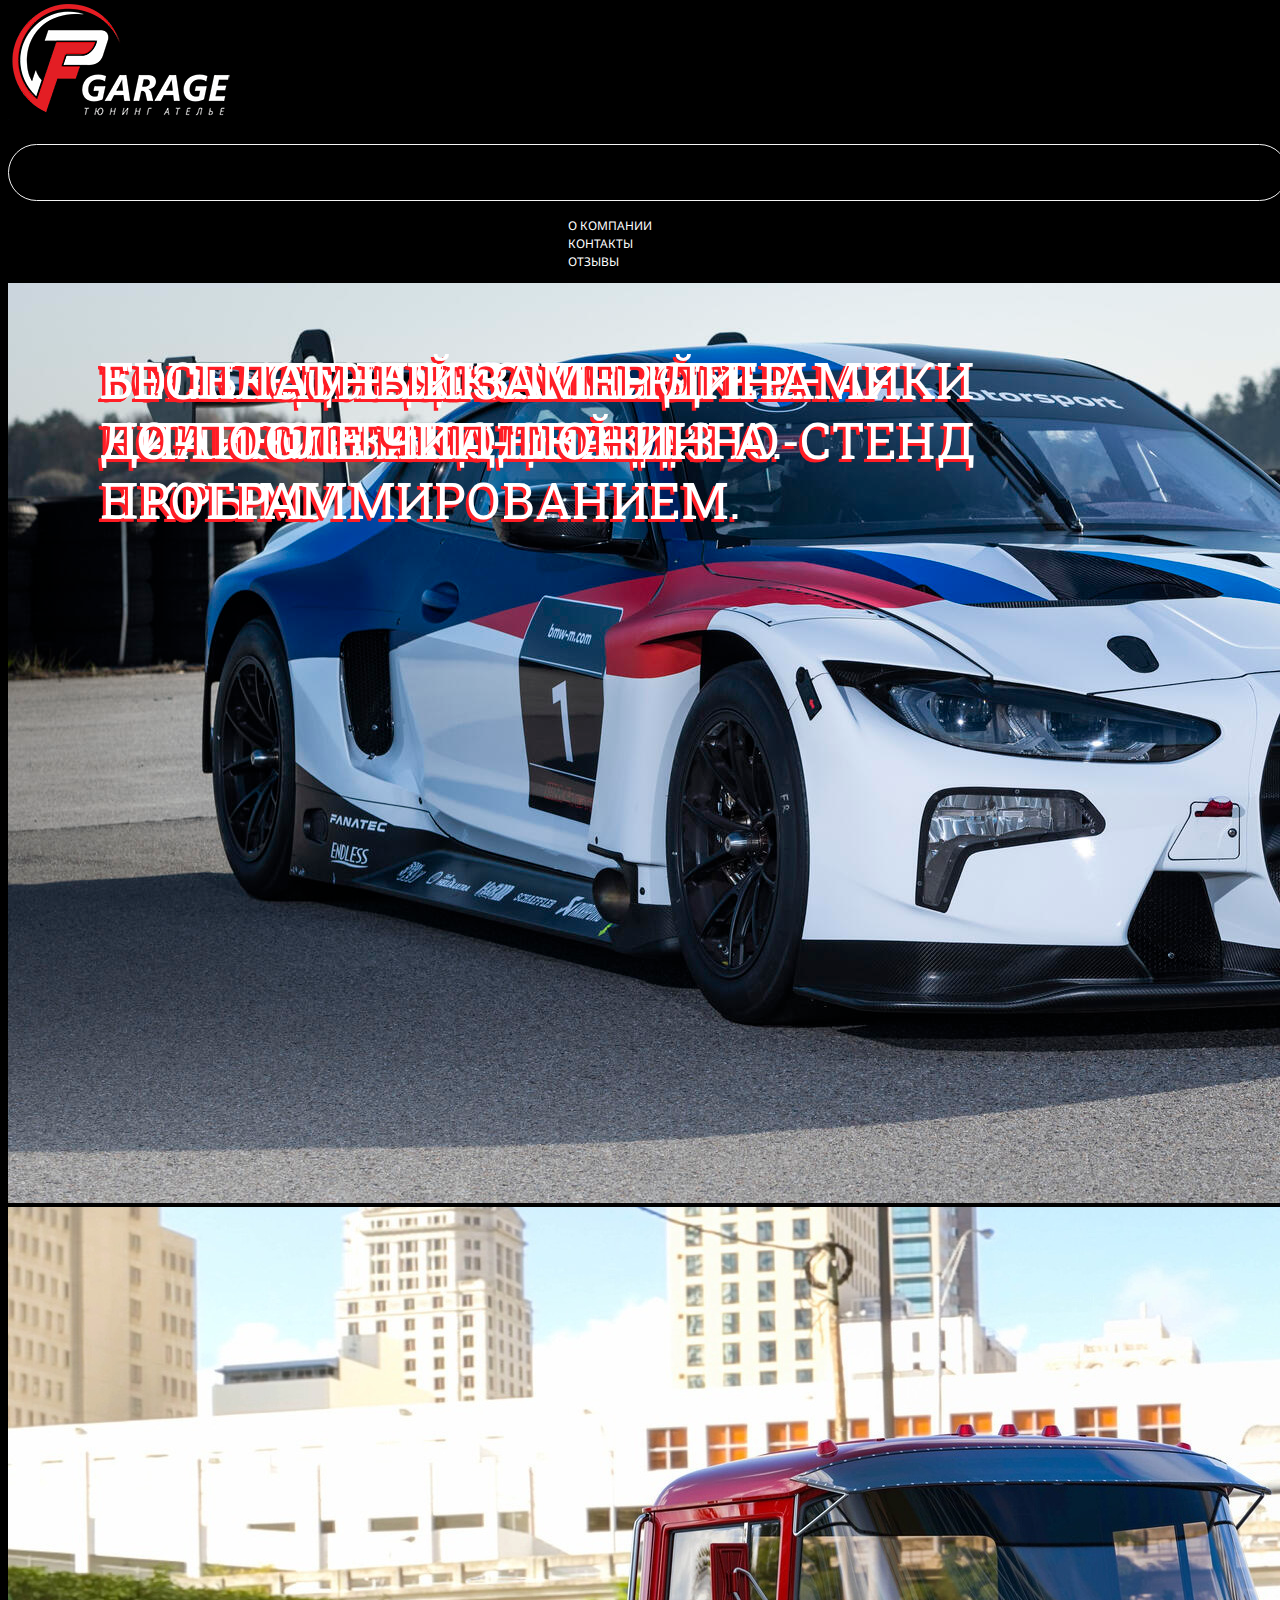
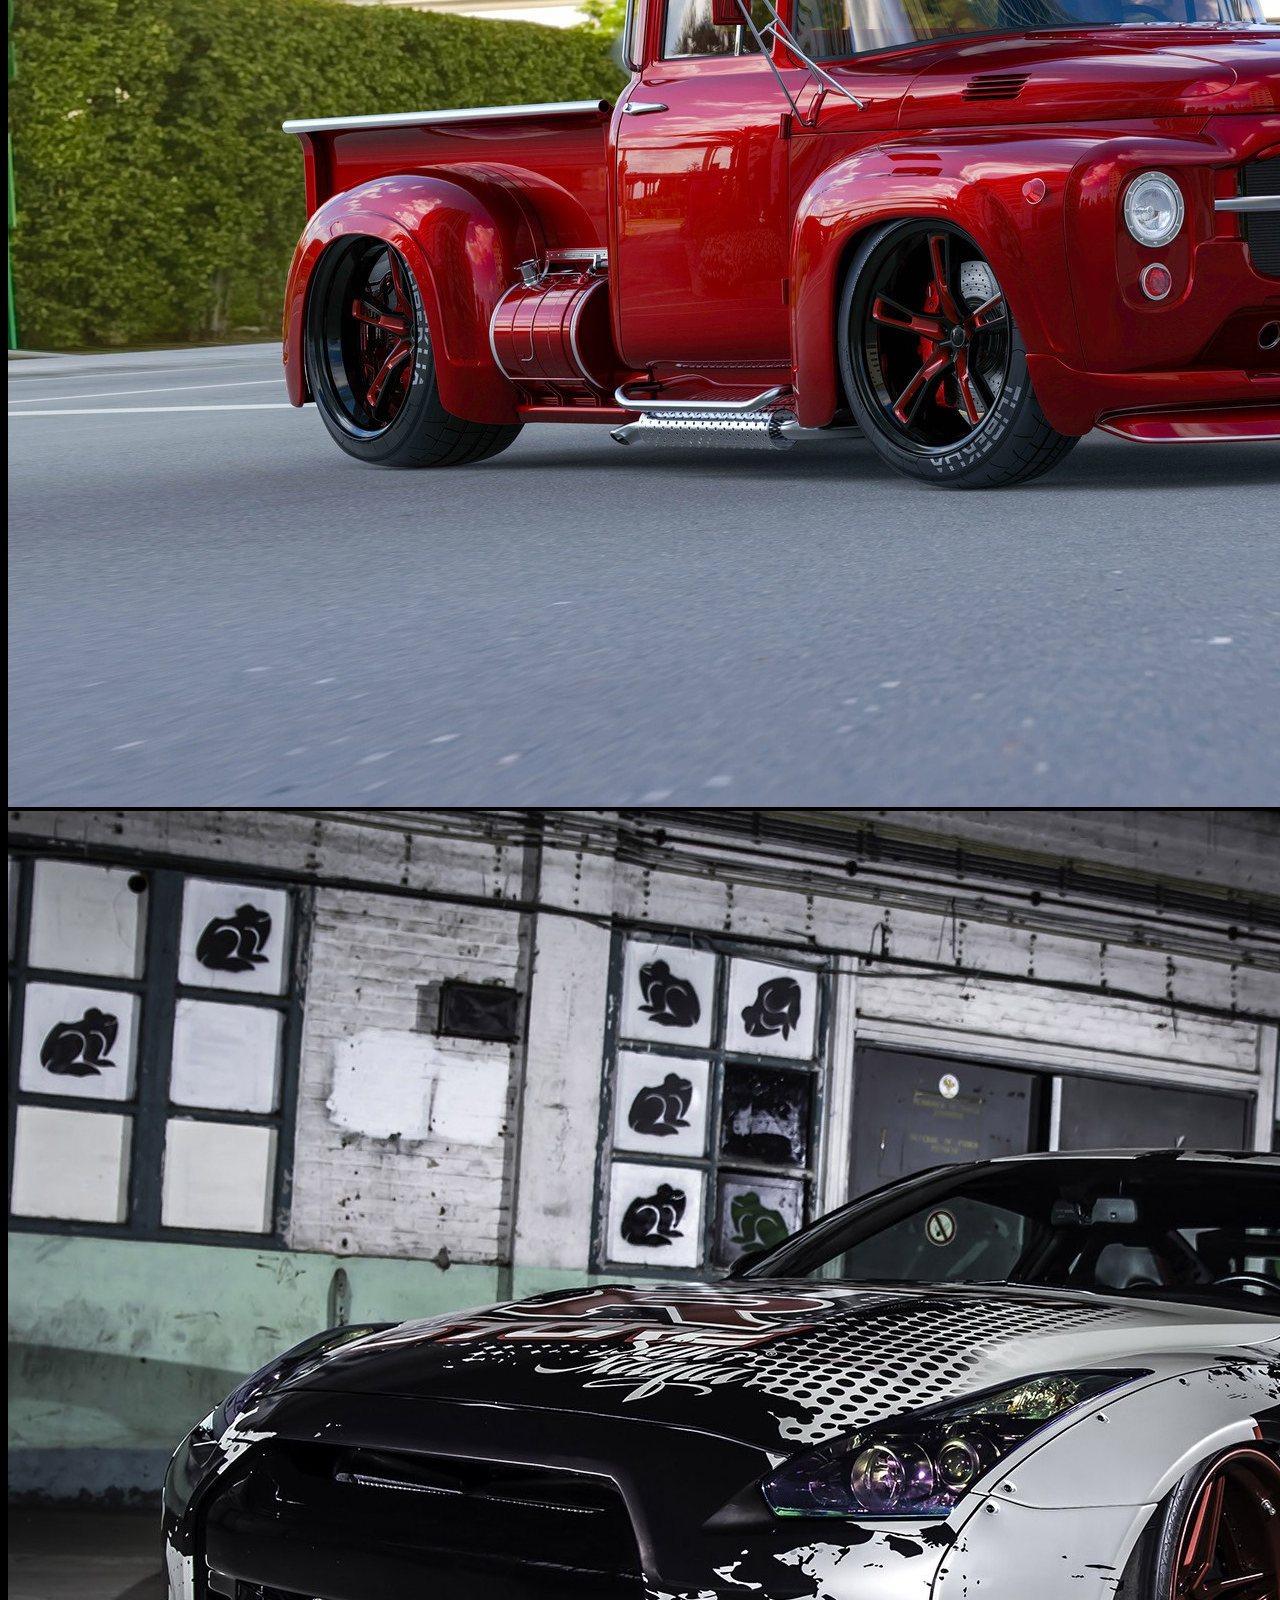
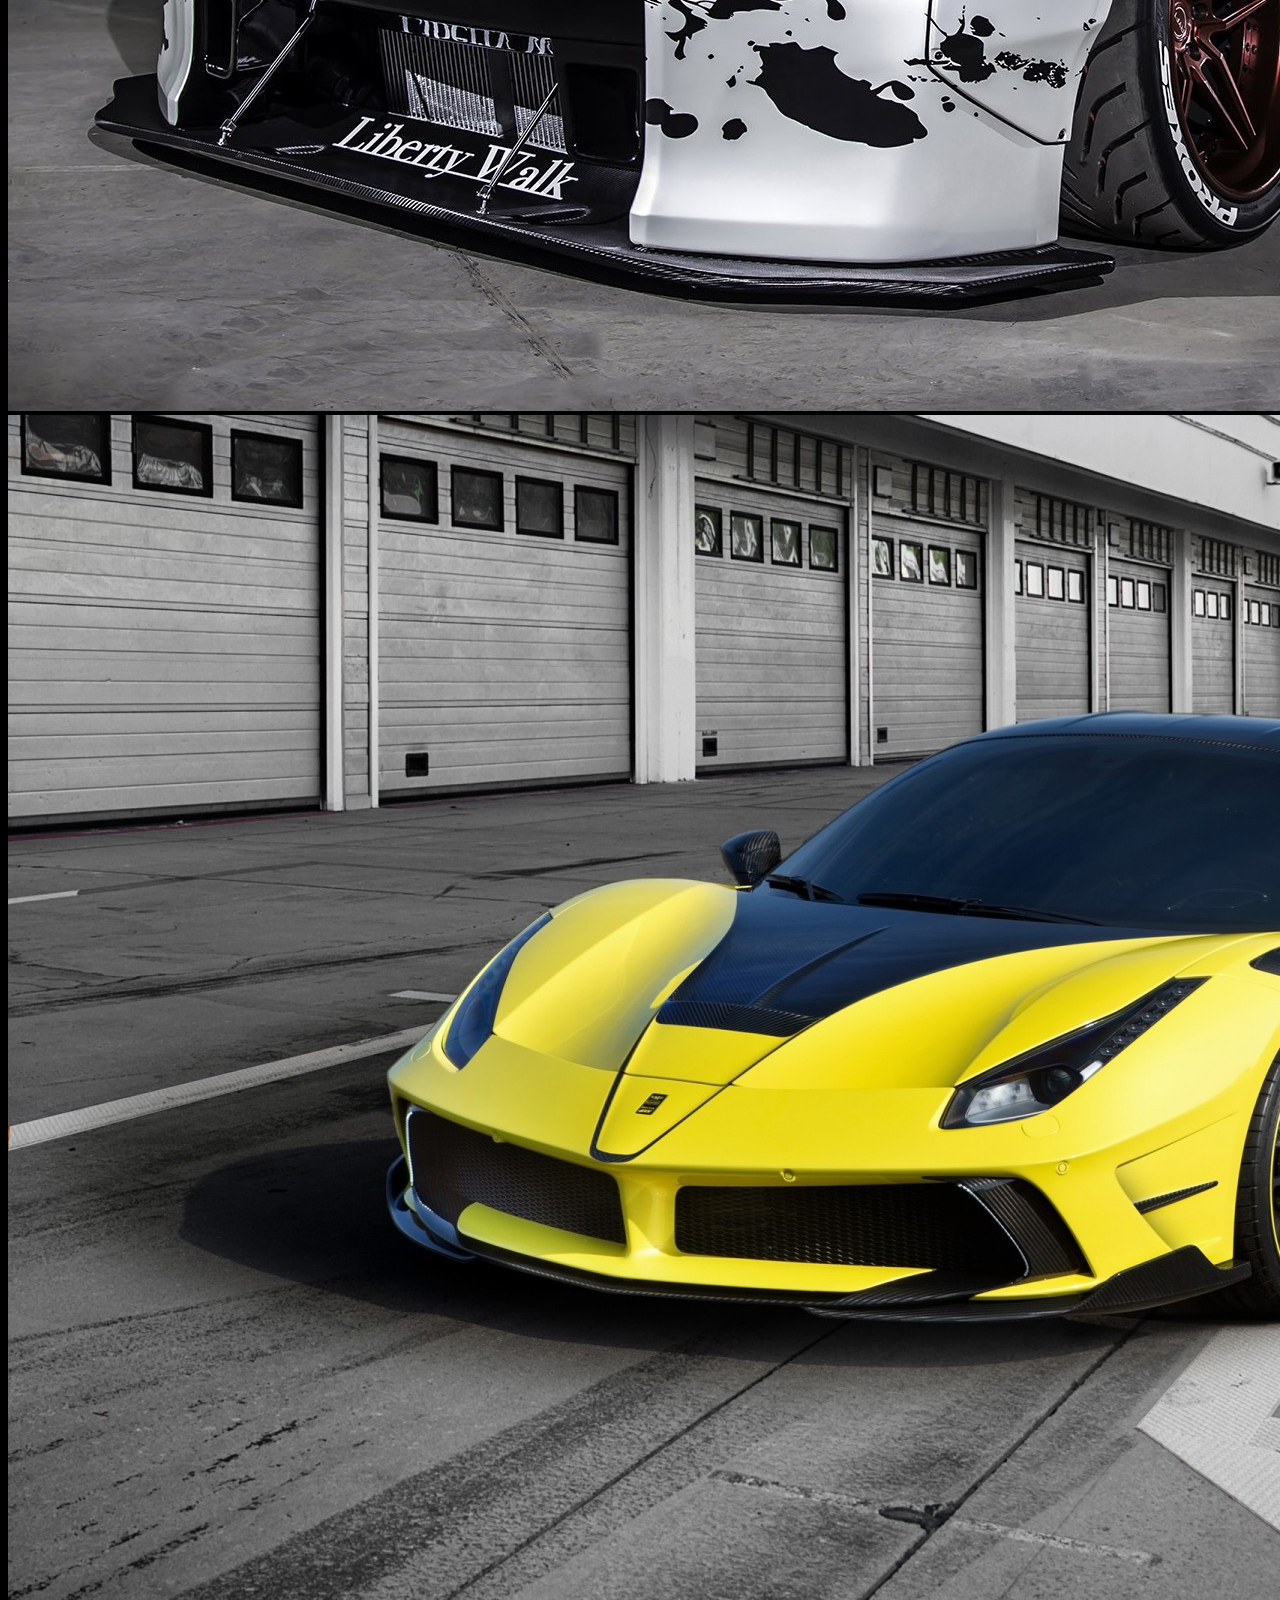
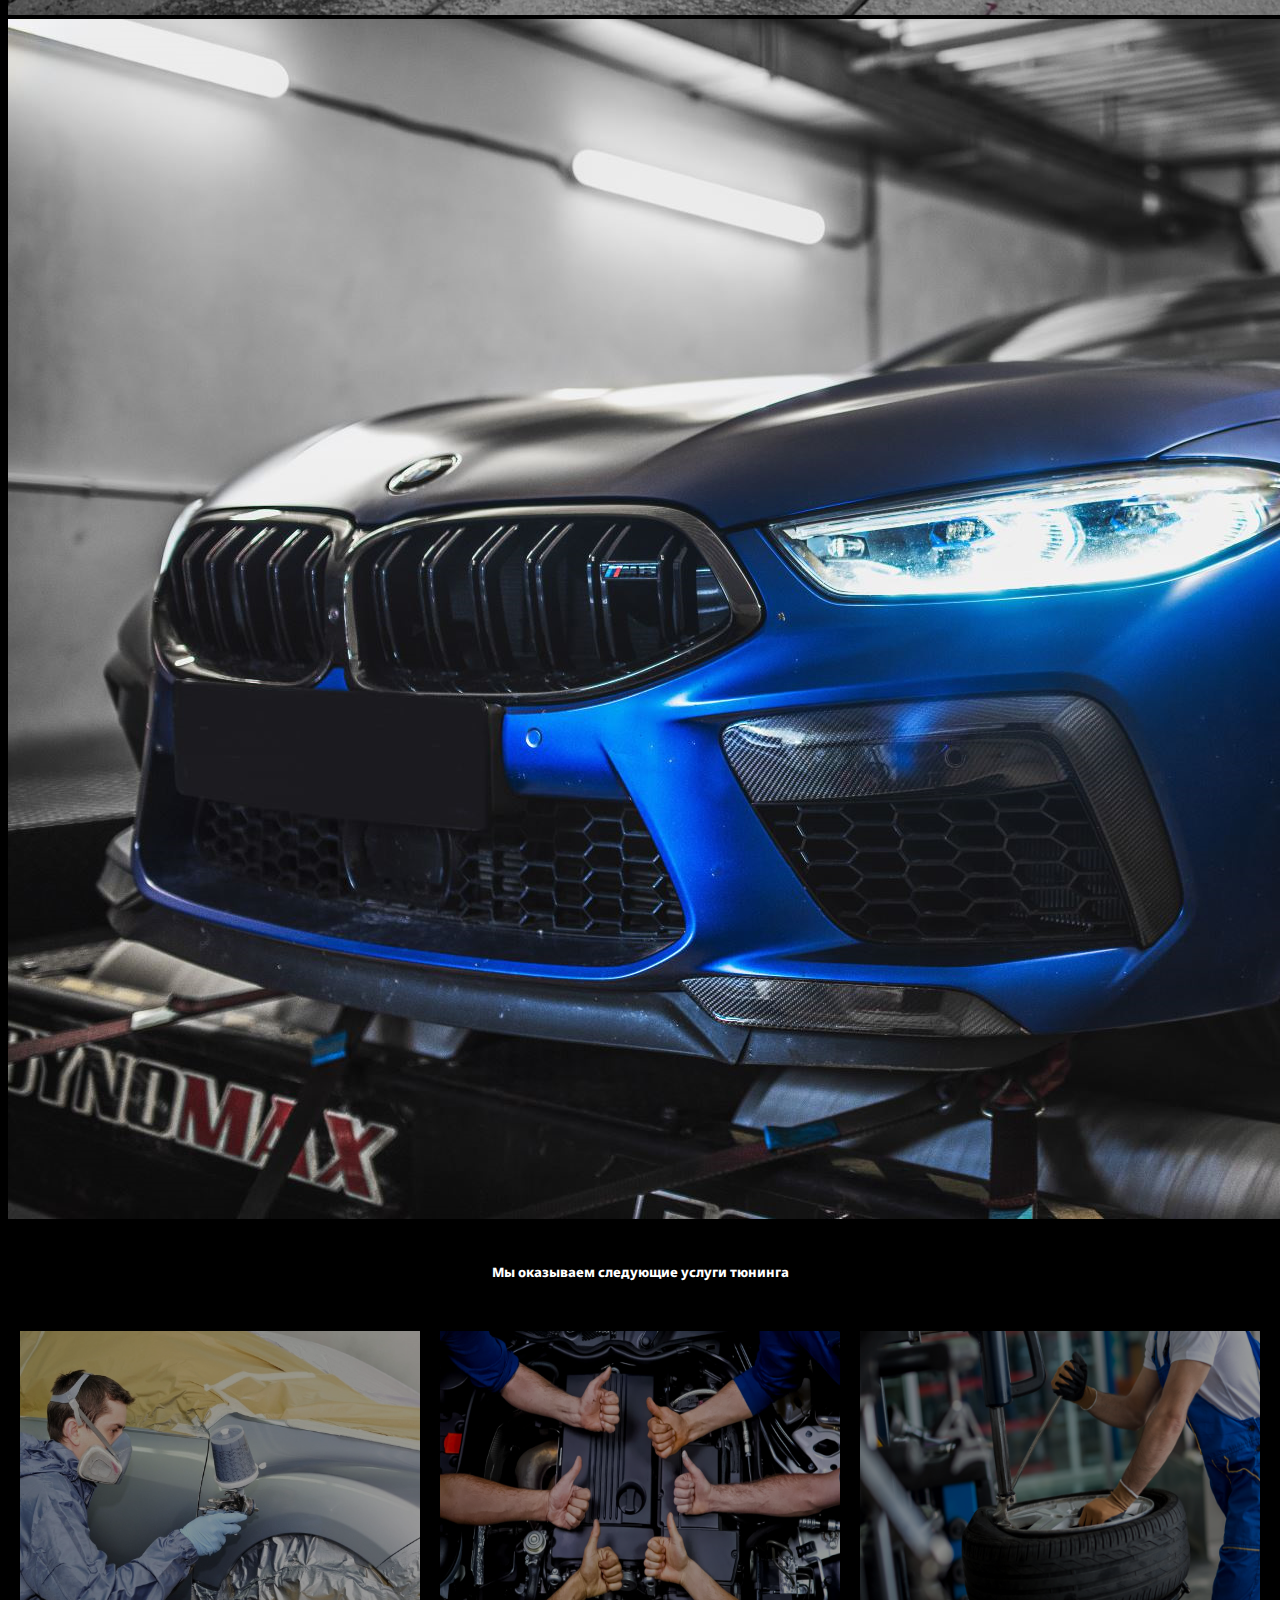
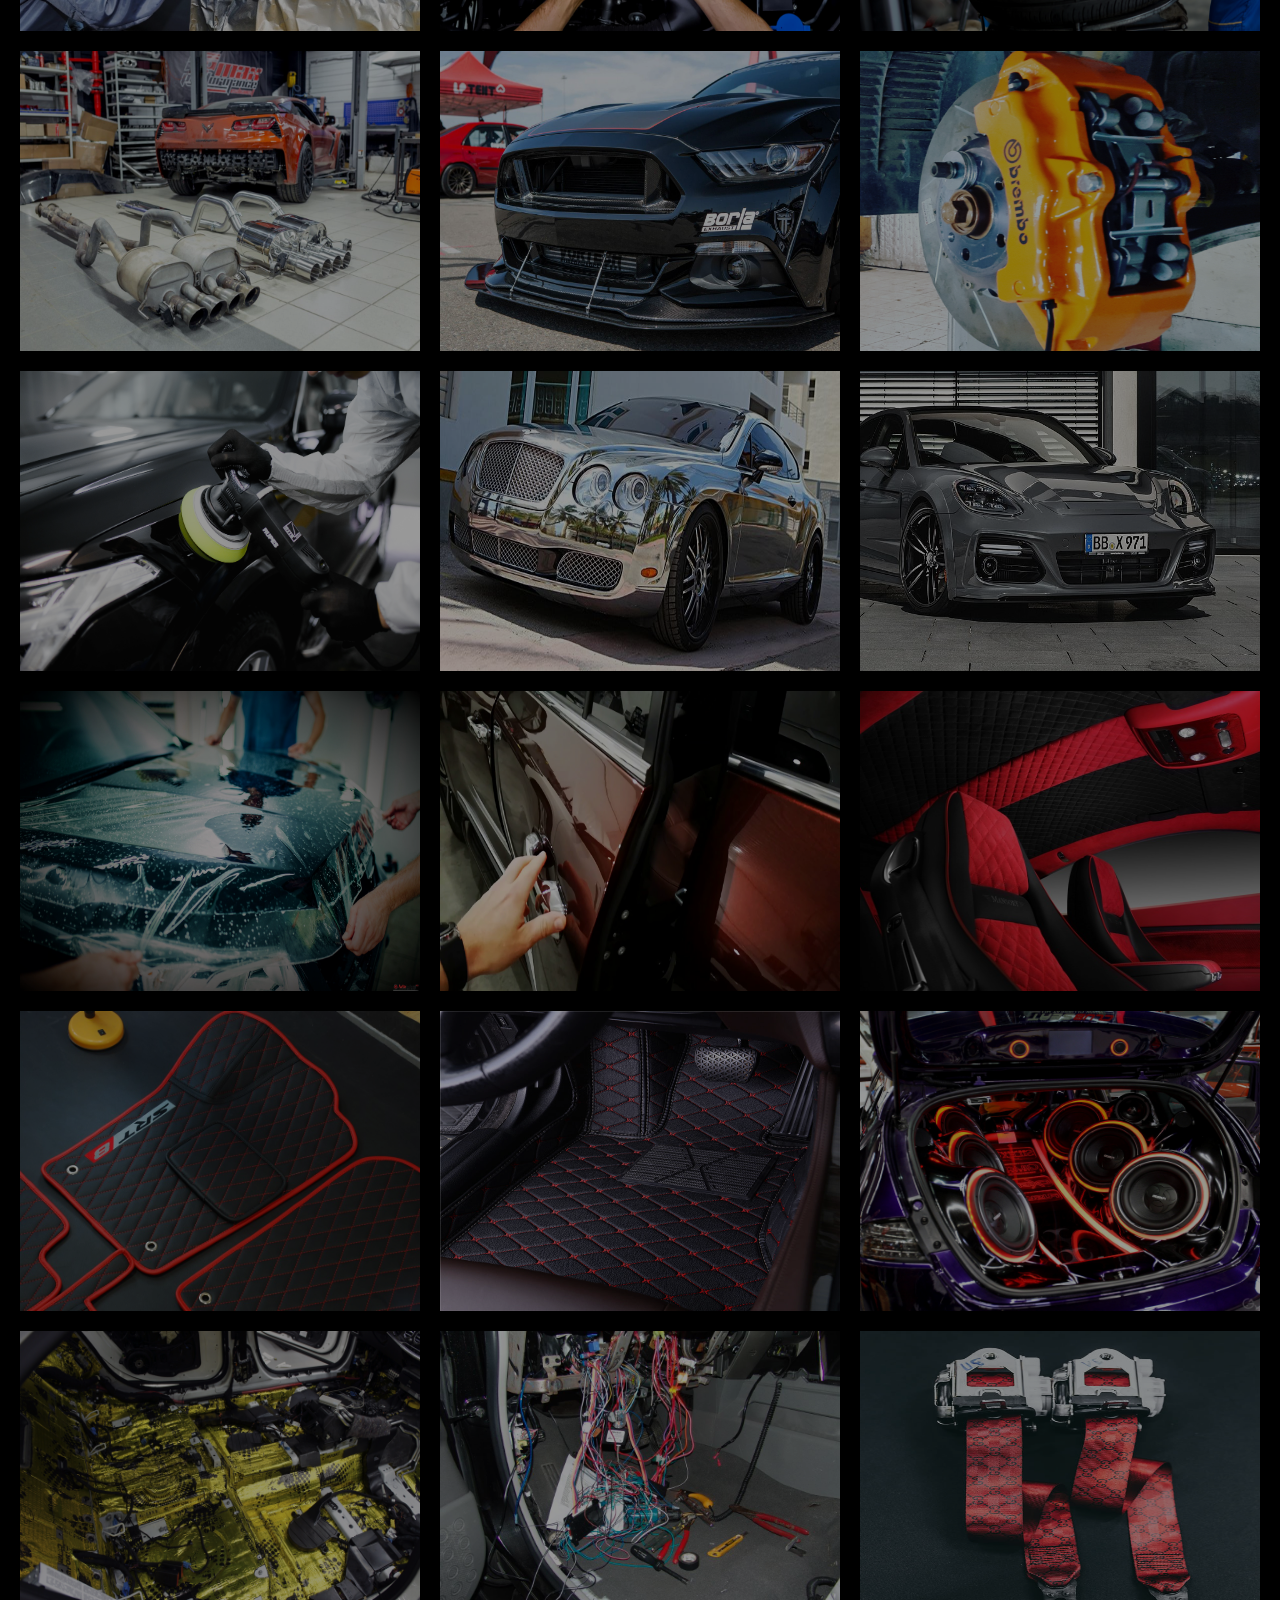
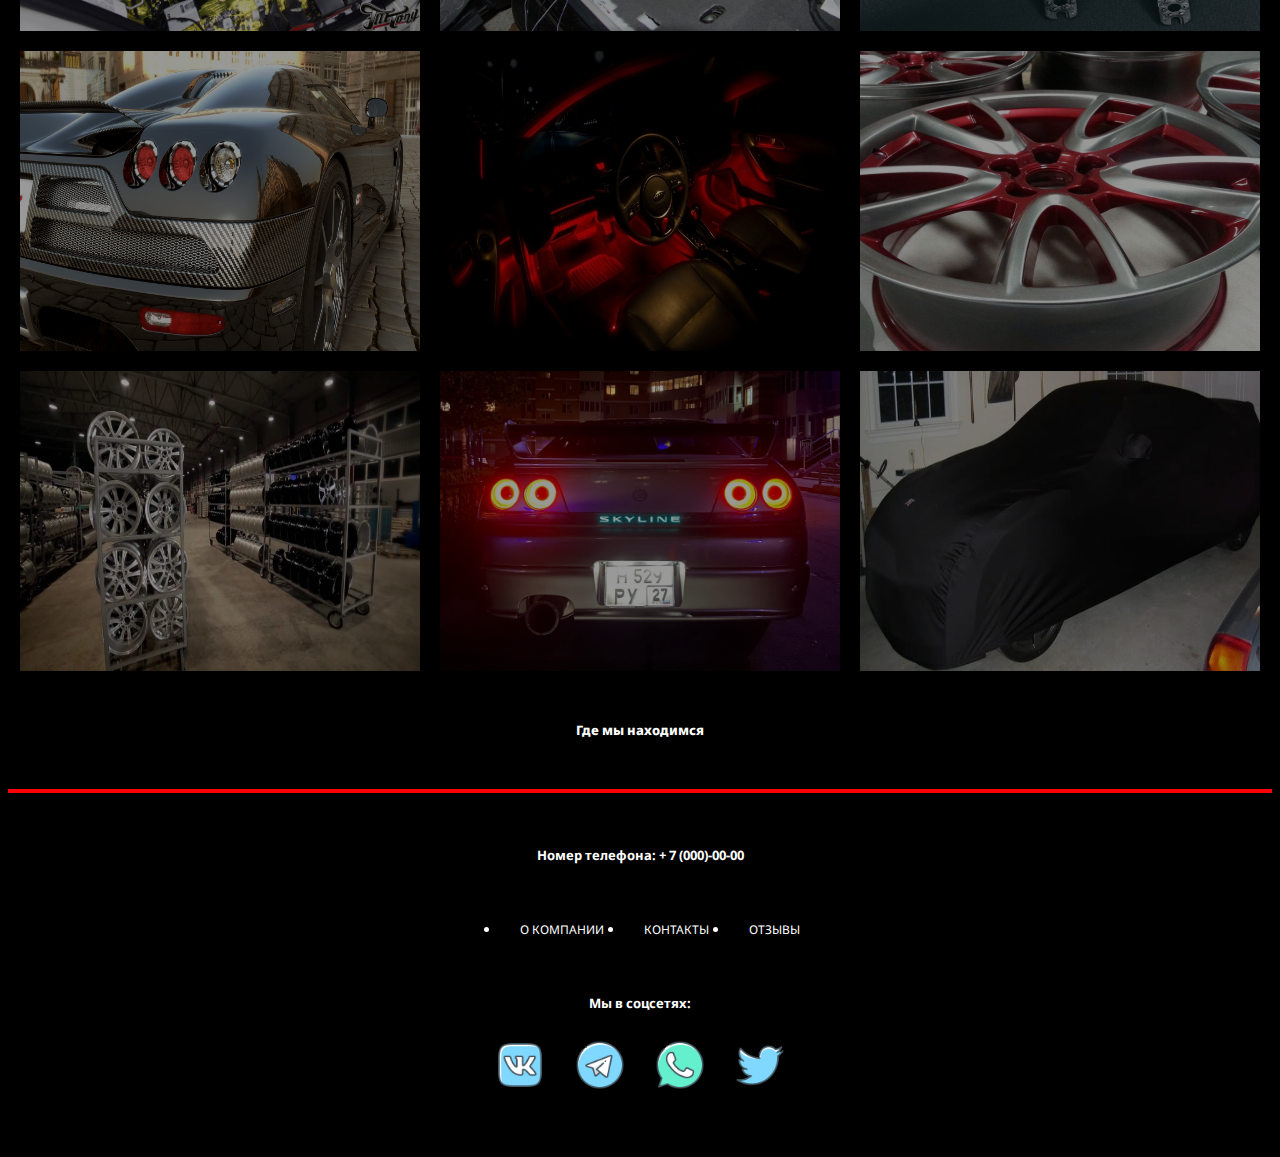
<file: index.html>
<!DOCTYPE html>
<html lang="ru">
<head>
    <meta charset="UTF-8">
    <meta http-equiv="X-UA-Compatible" content="IE=edge">
    <meta name="viewport" content="width=device-width, initial-scale=1.0">
    <link href="https://cdn.jsdelivr.net/npm/bootstrap@5.3.0-alpha1/dist/css/bootstrap.min.css" rel="stylesheet" integrity="sha384-GLhlTQ8iRABdZLl6O3oVMWSktQOp6b7In1Zl3/Jr59b6EGGoI1aFkw7cmDA6j6gD" crossorigin="anonymous">
    <link rel="stylesheet" href="./CSS/style.css">
    <link rel="shortcut icon" href="./assets/icons/62959hammerandwrench_109289.png" type="image/x-icon">
    <title>Fgarage</title>
</head>
<body>
    <header class="header-wrapper__header">
        <div class="container">
            <div class="header_wrapper">
                <div>
                  <nav class="navbar navbar-expand-lg"> 
                    <div class="container-fluid">
                      <a href=""><img class="logo" src="./assets/icons/logo.png" alt="картинка логотип"></a>
                      <button class="navbar-toggler" type="button" data-bs-toggle="collapse" data-bs-target="#navbarNav" aria-controls="navbarNav" aria-expanded="false" aria-label="Toggle navigation">
                        <span class="navbar-toggler-icon"></span>
                      </button>
                      <div class="collapse navbar-collapse links" id="navbarNav">
                        <ul class="navbar-nav navbar-collapse__links">
                          <li class="nav-item">
                            <a class="nav-link link" aria-current="page" href="./HTML/company.html">О КОМПАНИИ</a>
                          </li>
                          <li class="nav-item">
                            <a class="nav-link link" href="./HTML/contacts.html">КОНТАКТЫ</a>
                          </li>
                          <li class="nav-item">
                            <a class="nav-link link" href="./HTML/reviews.html">ОТЗЫВЫ</a>
                          </li>
                        </ul>
                      </div>
                    </div>
                  </nav>
                </div>
            </div>
        </div>
    </header>
    <main>
        <section>
            <div class="container">
                <div id="carouselExampleSlidesOnly" class="carousel slide carousel" data-bs-ride="carousel">
                    <div class="carousel-inner">
                      <div class="carousel-item active">
                          <img src="./assets/1920x1200_1675705411974.jpeg" data-bs-interval="0.01s" class="image-slider d-block w-100" alt="картинка">
                          <h4 class="text-slider">У нас единственный полноприводный дино-стенд в Крыму</h4>
                      </div>
                      <div class="carousel-item">
                        <img src="./assets/zil-130-russian-truck-red-custom-modified-vehicle-truck.jpg" data-bs-interval="0.01s" class="image-slider d-block w-100" alt="картинка">
                        <h4 class="text-slider">Более 5000 довольных клиентов с 2012 г.</h4>
                      </div>
                      <div class="carousel-item">
                        <img src="./assets/car-vehicle-Nissan-sports-car-white-cars-Datsun-Nissan-GT-R-coupe-performance-car-wheel-supercar-land-vehicle-automotive-design-automotive-exterior-automobile-make-single-lens-reflex-camera-6206.jpg" data-bs-interval="0.01s" class="image-slider d-block w-100" alt="картинка">
                        <h4 class="text-slider">Только у нас запчясти в наличии и под заказ</h4>
                      </div>
                      <div class="carousel-item">
                        <img src="./assets/14981678485671_1920x1200.jpg" data-bs-interval="0.01s" class="image-slider d-block w-100" alt="картинка">
                        <h4 class="text-slider">Бесплатная компьютерная диагностика перед программированием.</h4>
                      </div>
                      <div class="carousel-item">
                        <img src="./assets/qcAAAgJhc-A-1920.jpg" data-bs-interval="0.01s" class="image-slider d-block w-100" alt="картинка">
                        <h4 class="text-slider">Бесплатный замер динамики ДО-ПОСЛЕ чип-тюнинга.</h4>
                      </div>
                    </div>
                  </div>
            </div>
        </section>
        <section>
            <div class="container">
            <h2>Мы оказываем следующие услуги тюнинга</h2>
            <div class="services__work">
              <div class="card text-bg-dark imgs text-bg-dark__imgs">
                <img src="./assets/z_3bf30a8d29.jpg" class="card-img img" alt="...">
                <div class="card-img-overlay">
                  <a class="title" href=""><h5 class="card-title title">КУЗОВНОЙ РЕМОНТ</h5></a>
                </div>
            </div>
            <div class="card text-bg-dark imgs">
                <img src="./assets/original.jpg" class="card-img img" alt="...">
                <div class="card-img-overlay">
                  <a class="title" href=""><h5 class="card-title title">ТЕХНИЧЕСКОЕ ОБСЛУЖИВАНИЕ</h5></a>
                </div>
            </div>
            <div class="card text-bg-dark imgs">
                <img src="./assets/2d7379ds-1920.jpg" class="card-img img" alt="...">
                <div class="card-img-overlay">
                  <a class="title" href=""><h5 class="card-title title">ШИНОМОНТАЖ НА ВИБРОСТЕНДЕ</h5></a>
                </div>
            </div>
            <div class="card text-bg-dark imgs">
                <img src="./assets/1-izgotovlenie-vyhlopnoy-sistemy-na-chevrolet-corvette-c7.jpg" class="card-img img" alt="...">
                <div class="card-img-overlay">
                  <a class="title" href=""><h5 class="card-title title">ИЗГОТОВЛЕНИЕ ВЫХЛОПНЫХ СИСТЕМ</h5></a>
                </div>
            </div>
            <div class="card text-bg-dark imgs">
                <img src="./assets/e48aeed361fc42e363f18880490d37be.jpg" class="card-img img" alt="...">
                <div class="card-img-overlay">
                  <a class="title" href=""><h5 class="card-title title">УСТАНОВКА ОБВЕСОВ</h5></a>
                </div>
            </div>
            <div class="card text-bg-dark imgs">
                <img src="./assets/CwAAAgDAfOA-1920.jpg" class="card-img img" alt="...">
                <div class="card-img-overlay">
                  <a class="title" href=""><h5 class="card-title title">ПОКРАСКА СУППОРТОВ</h5></a>
                </div>
            </div>
            <div class="card text-bg-dark imgs">
                <img src="./assets/dta.jpg" class="card-img img" alt="...">
                <div class="card-img-overlay">
                  <a  class="title" href=""><h5 class="card-title title">ДЕТЕЙЛИНГ АВТОМОБИЛЯ</h5></a>
                </div>
            </div>
            <div class="card text-bg-dark imgs">
                <img src="./assets/0491820001502711660.jpg" class="card-img img" alt="...">
                <div class="card-img-overlay">
                  <a class="title" href=""><h5 class="card-title title">АВТОВИНИЛ</h5></a>
                </div>
            </div>
            <div class="card text-bg-dark imgs">
                <img src="./assets/855ed8407f849d41c14968a4714bd8dc.jpg" class="card-img img" alt="...">
                <div class="card-img-overlay">
                  <a class="title" href=""><h5 class="card-title title">ВИНИЛОГРАФИЯ</h5></a>
                </div>
            </div>
            <div class="card text-bg-dark imgs">
                <img src="./assets/44311054.jpg" class="card-img img" alt="...">
                <div class="card-img-overlay">
                  <a class="title" href=""><h5 class="card-title title">ЗАЩИТА КУЗОВА ПОЛИУРЕТАНОМ</h5></a>
                </div>
            </div>
            <div class="card text-bg-dark imgs">
                <img src="./assets/maxresdefault-2.jpg" class="card-img img" alt="...">
                <div class="card-img-overlay">
                  <a class="title" href=""><h5 class="card-title title">АВТОМАТИЧЕСКИЕ ДОВОДЧИКИ ДВЕРЕЙ</h5></a>
                </div>
            </div>
            <div class="card text-bg-dark imgs">
                <img src="./assets/194505_900.jpg" class="card-img img" alt="...">
                <div class="card-img-overlay">
                  <a class="title" href=""><h5 class="card-title title">ПОШИВ САЛОНА</h5></a>
                </div>
            </div>
            <div class="card text-bg-dark imgs">
                <img src="./assets/shop_property_file_281_106.jpg" class="card-img img" alt="...">
                <div class="card-img-overlay">
                 <a class="title" href=""><h5 class="card-title title">ПОШИВ КОВРОВ</h5></a>
                </div>
            </div>
            <div class="card text-bg-dark imgs">
                <img src="./assets/H239de41c7ba34a93b5e26a3613d76f67v.jpg" class="card-img img" alt="...">
                <div class="card-img-overlay">
                  <a class="title" href=""><h5 class="card-title title">ПЕРФОРАЦИЯ НА МАТЕРИАЛАХ</h5></a>
                </div>
            </div>
            <div class="card text-bg-dark imgs">
                <img src="./assets/9e66f837-556a-42cd-b0fe-8cbcbd4141ff.jpg" class="card-img img" alt="...">
                <div class="card-img-overlay">
                  <a class="title" href=""><h5 class="card-title title">АВТОЗВУК</h5></a>
                </div>
            </div>
            <div class="card text-bg-dark imgs">
                <img src="./assets/RsAAAgAy2OA-1920.jpg" class="card-img img" alt="...">
                <div class="card-img-overlay">
                  <a class="title" href=""><h5 class="card-title title">ШУМОИЗОЛЯЦИЯ САЛОНА</h5></a>
                </div>
            </div>
            <div class="card text-bg-dark imgs">
                <img src="./assets/ustanovka-signalizatsii-svoimi-rukami.jpg" class="card-img img" alt="...">
                <div class="card-img-overlay">
                  <a class="title" href=""><h5 class="card-title title">УСТАНОВКА ДОПОЛНИТЕЛЬНОГО ОБОРУДОВАНИЯ</h5></a>
                </div>
            </div>
            <div class="card text-bg-dark imgs">
                <img src="./assets/remni-11.jpg" class="card-img img" alt="...">
                <div class="card-img-overlay">
                  <a class="title" href=""><h5 class="card-title title">ЦВЕТНЫЕ РЕМНИ БЕЗОПАСНОСТИ</h5></a>
                </div>
            </div>
            <div class="card text-bg-dark imgs">
                <img src="./assets/koenigsegg-ccx-black-fara.jpg" class="card-img img" alt="...">
                <div class="card-img-overlay">
                  <a class="title" href=""><h5 class="card-title title">КАРБОН</h5></a>
                </div>
            </div>
            <div class="card text-bg-dark imgs">
                <img src="./assets/70889709c16a9d1ce752d2c728d6f0f9.jpg" class="card-img img" alt="...">
                <div class="card-img-overlay">
                  <a class="title" href=""><h5 class="card-title title">ПОДСВЕТКА САЛОНА</h5></a>
                </div>
            </div>
            <div class="card text-bg-dark imgs">
                <img src="./assets/107d462f37bc75711e412ef0587e1122.jpg" class="card-img img" alt="...">
                <div class="card-img-overlay">
                  <a class="title" href=""><h5 class="card-title title">ПОКРАСКА И РЕМОНТ ДИСКОВ</h5></a>
                </div>
            </div>
            <div class="card text-bg-dark imgs">
                <img src="./assets/maxresdefault.jpg" class="card-img img" alt="...">
                <div class="card-img-overlay">
                  <a class="title" href=""><h5 class="card-title title">ПРОИЗВОДСТВО ДИСКОВ</h5></a>
                </div>
            </div>
            <div class="card text-bg-dark imgs">
                <img src="./assets/qJCiwKw79_VqKQqsrfWYmiy7TqU-960.jpg" class="card-img img" alt="...">
                <div class="card-img-overlay">
                  <a class="title" href=""><h5 class="card-title title">ТЮНИНГ ОПТИКИ</h5></a>
                </div>
            </div>
            <div class="card text-bg-dark imgs">
                <img src="./assets/imageuploadedbygt-r-life1398875798.871796.jpg" class="card-img img" alt="...">
                <div class="card-img-overlay">
                  <a class="title" href=""><h5 class="card-title title">АВТОМОБИЛЬНЫЕ ЧЕХЛЫ</h5></a>
                </div>
            </div>
            </div>
            </div>
        </section>
        <section>
          <div class="container">
            <div>
              <h2>Где мы находимся</h2>
              <div>
                <script async src="https://api-maps.yandex.ru/services/constructor/1.0/js/?um=constructor%3Aab368919a0e88b6e74b6ab382df0fccefbf83f051407f49615639445ade03632&amp;width=100%25&amp;height=400&amp;lang=ru_RU&amp;scroll=true"></script>
              </div>
            </div>
          </div>
        </section>
        <footer>
          <div class="container">
            <div class="footer">
              <h3 class="phone"> Номер телефона: + 7 (000)-00-00</h3>
              <div class="footer__links">
                  <ul class="navbar-nav">
                    <div class="footer__link">
                    <li class="nav-item">
                      <a class="nav-link link" aria-current="page" href="./HTML/company.html">О КОМПАНИИ</a>
                    </li>
                    <li class="nav-item">
                      <a class="nav-link link" href="./HTML/contacts.html">КОНТАКТЫ</a>
                    </li>
                    <li class="nav-item">
                      <a class="nav-link link" href="#">ОТЗЫВЫ</a>
                    </li>
                  </div>
                  </ul> 
                </div>
                <h3 class="phone">Мы в соцсетях:</h3>
                <div class="icons">
                  <a href="https://vk.com/"><img class="icon" src="./assets/icons/logo_vk_vkontakte_icon_143187.png" alt="иконка"></a>
                  <a href="https://web.telegram.org/"><img class="icon" src="./assets/icons/logo_telegram_airplane_air_plane_paper_airplane_icon_143170.png" alt="иконка"></a>
                  <a href="https://web.whatsapp.com/%F0%9F%8C%90/i"><img class="icon" src="./assets/icons/logo_whatsapp_telephone_handset_icon_143174.png" alt="иконка"></a>
                  <a href="https://hca.twimg.com/ru/using-twitter/create-twitter-account"><img class="icon" src="./assets/icons/logo_twitter_bird_icon_143203.png" alt="иконка"></a>
                </div>
              </div>
            </div>
        </footer>
    </main>
    <script src="https://cdn.jsdelivr.net/npm/bootstrap@5.3.0-alpha1/dist/js/bootstrap.bundle.min.js" integrity="sha384-w76AqPfDkMBDXo30jS1Sgez6pr3x5MlQ1ZAGC+nuZB+EYdgRZgiwxhTBTkF7CXvN" crossorigin="anonymous"></script>
</body>
</html>
</file>
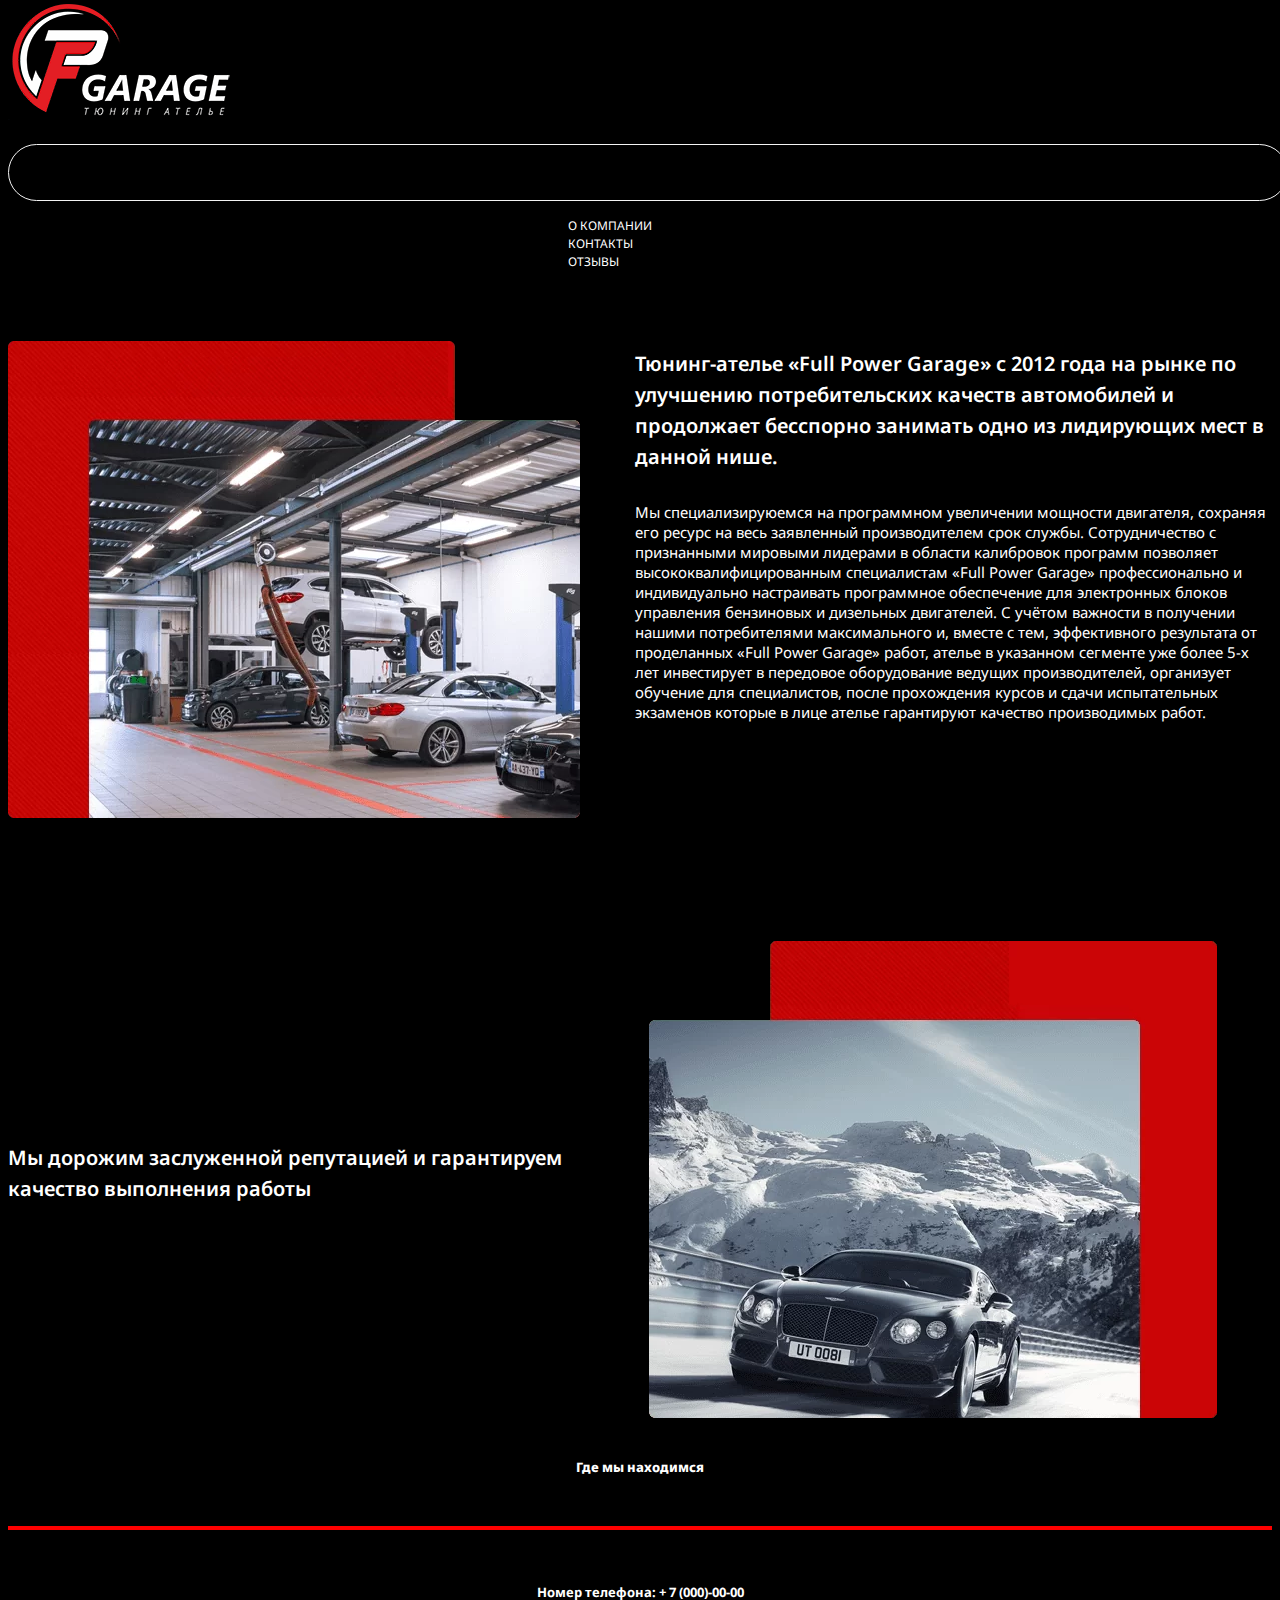
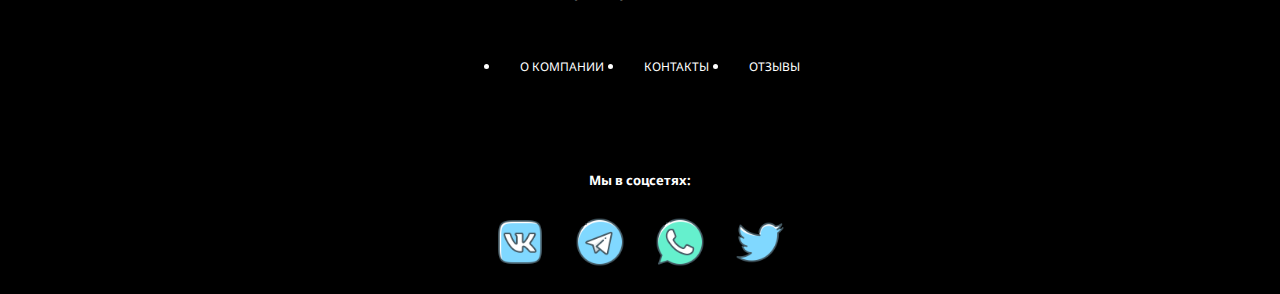
<file: HTML/company.html>
<!DOCTYPE html>
<html lang="en">
<head>
    <meta charset="UTF-8">
    <meta http-equiv="X-UA-Compatible" content="IE=edge">
    <meta name="viewport" content="width=device-width, initial-scale=1.0">
    <link href="https://cdn.jsdelivr.net/npm/bootstrap@5.3.0-alpha1/dist/css/bootstrap.min.css" rel="stylesheet" integrity="sha384-GLhlTQ8iRABdZLl6O3oVMWSktQOp6b7In1Zl3/Jr59b6EGGoI1aFkw7cmDA6j6gD" crossorigin="anonymous">
    <link rel="stylesheet" href="../CSS/style.css">
    <link rel="shortcut icon" href="./assets/icons/62959hammerandwrench_109289.png" type="image/x-icon">
    <title>Fgarage</title>
</head>
<body>
    <header class="header-wrapper__header">
        <div class="container">
            <div class="header_wrapper">
                <div>
                  <nav class="navbar navbar-expand-lg"> 
                    <div class="container-fluid">
                      <a href="../index.html"><img class="logo" src="../assets/icons/logo.png" alt="картинка логотип"></a>
                      <button class="navbar-toggler" type="button" data-bs-toggle="collapse" data-bs-target="#navbarNav" aria-controls="navbarNav" aria-expanded="false" aria-label="Toggle navigation">
                        <span class="navbar-toggler-icon"></span>
                      </button>
                      <div class="collapse navbar-collapse links" id="navbarNav">
                        <ul class="navbar-nav navbar-collapse__links">
                          <li class="nav-item">
                            <a class="nav-link link" aria-current="page" href="../HTML/company.html">О КОМПАНИИ</a>
                          </li>
                          <li class="nav-item">
                            <a class="nav-link link" href="../HTML/contacts.html">КОНТАКТЫ</a>
                          </li>
                          <li class="nav-item">
                            <a class="nav-link link" href="../HTML/reviews.html">ОТЗЫВЫ</a>
                          </li>
                        </ul>
                      </div>
                    </div>
                  </nav>
                </div>
            </div>
        </div>
    </header>
    <main>
        <section>
            <div class="container">
                <div>
                    <h2  class="headings">О компании</h2>
                    <div class="tuning__company">
                        <div class="tuning-company__texte">
                            <img class="company" src="../assets/about-1.jpg" alt="картинка">
                            <h3 class="subtitle">Тюнинг-ателье «Full Power Garage» с 2012 года на рынке по улучшению потребительских качеств автомобилей и продолжает бесспорно занимать одно из лидирующих мест в данной нише.</h3>
                            <p class="subtitle__title">Мы специализируюемся на программном увеличении мощности двигателя, сохраняя его ресурс на весь заявленный производителем срок службы. Сотрудничество с признанными мировыми лидерами в области калибровок программ позволяет высококвалифицированным специалистам «Full Power Garage» профессионально и индивидуально настраивать программное обеспечение для электронных блоков управления бензиновых и дизельных двигателей. С учётом важности в получении нашими потребителями максимального и, вместе с тем, эффективного результата от проделанных «Full Power Garage» работ, ателье в указанном сегменте уже более 5-х лет инвестирует в передовое оборудование ведущих производителей, организует обучение для специалистов, после прохождения курсов и сдачи испытательных экзаменов которые в лице ателье гарантируют качество производимых работ.</p>
                        </div>
                    </div>
                </div>
            </div>
        </section>
        <section>
            <div class="container">
                <div class="tuning__reputation">
                    <h3 class="tuning-reputation__subtitle">Мы дорожим заслуженной репутацией и гарантируем качество выполнения работы</h3>
                    <img class="company" src="../assets/about-2.jpg" alt="картинка">
                </div>
            </div>
        </section>
        <section>
            <div class="container">
              <div>
                <h2>Где мы находимся</h2>
                <div>
                  <script async src="https://api-maps.yandex.ru/services/constructor/1.0/js/?um=constructor%3Aab368919a0e88b6e74b6ab382df0fccefbf83f051407f49615639445ade03632&amp;width=100%25&amp;height=400&amp;lang=ru_RU&amp;scroll=true"></script>
                </div>
              </div>
            </div>
          </section>
          <footer>
            <div class="container">
              <div class="footer">
                <h3 class="phone"> Номер телефона: + 7 (000)-00-00</h3>
                <div class="footer__links">
                  <ul class="navbar-nav">
                    <div class="footer__link">
                    <li class="nav-item">
                      <a class="nav-link link" aria-current="page" href="../HTML/company.html">О КОМПАНИИ</a>
                    </li>
                    <li class="nav-item">
                      <a class="nav-link link" href="../HTML/contacts.html">КОНТАКТЫ</a>
                    </li>
                    <li class="nav-item">
                      <a class="nav-link link" href="../HTML/reviews.html">ОТЗЫВЫ</a>
                    </li>
                  </div>
                  </ul> 
                </div> 
                  </div>
                  <h3 class="phone">Мы в соцсетях:</h3>
                  <div class="icons">
                    <a href="https://vk.com/"><img class="icon" src="../assets/icons/logo_vk_vkontakte_icon_143187.png" alt="иконка"></a>
                    <a href="https://web.telegram.org/"><img class="icon" src="../assets/icons/logo_telegram_airplane_air_plane_paper_airplane_icon_143170.png" alt="иконка"></a>
                    <a href="https://web.whatsapp.com/%F0%9F%8C%90/i"><img class="icon" src="../assets/icons/logo_whatsapp_telephone_handset_icon_143174.png" alt="иконка"></a>
                    <a href="https://hca.twimg.com/ru/using-twitter/create-twitter-account"><img class="icon" src="../assets/icons/logo_twitter_bird_icon_143203.png" alt="иконка"></a>
                  </div>
                </div>
          </footer>
    </main>
    <script src="https://cdn.jsdelivr.net/npm/bootstrap@5.3.0-alpha1/dist/js/bootstrap.bundle.min.js" integrity="sha384-w76AqPfDkMBDXo30jS1Sgez6pr3x5MlQ1ZAGC+nuZB+EYdgRZgiwxhTBTkF7CXvN" crossorigin="anonymous"></script>
</body>
</html>
</file>
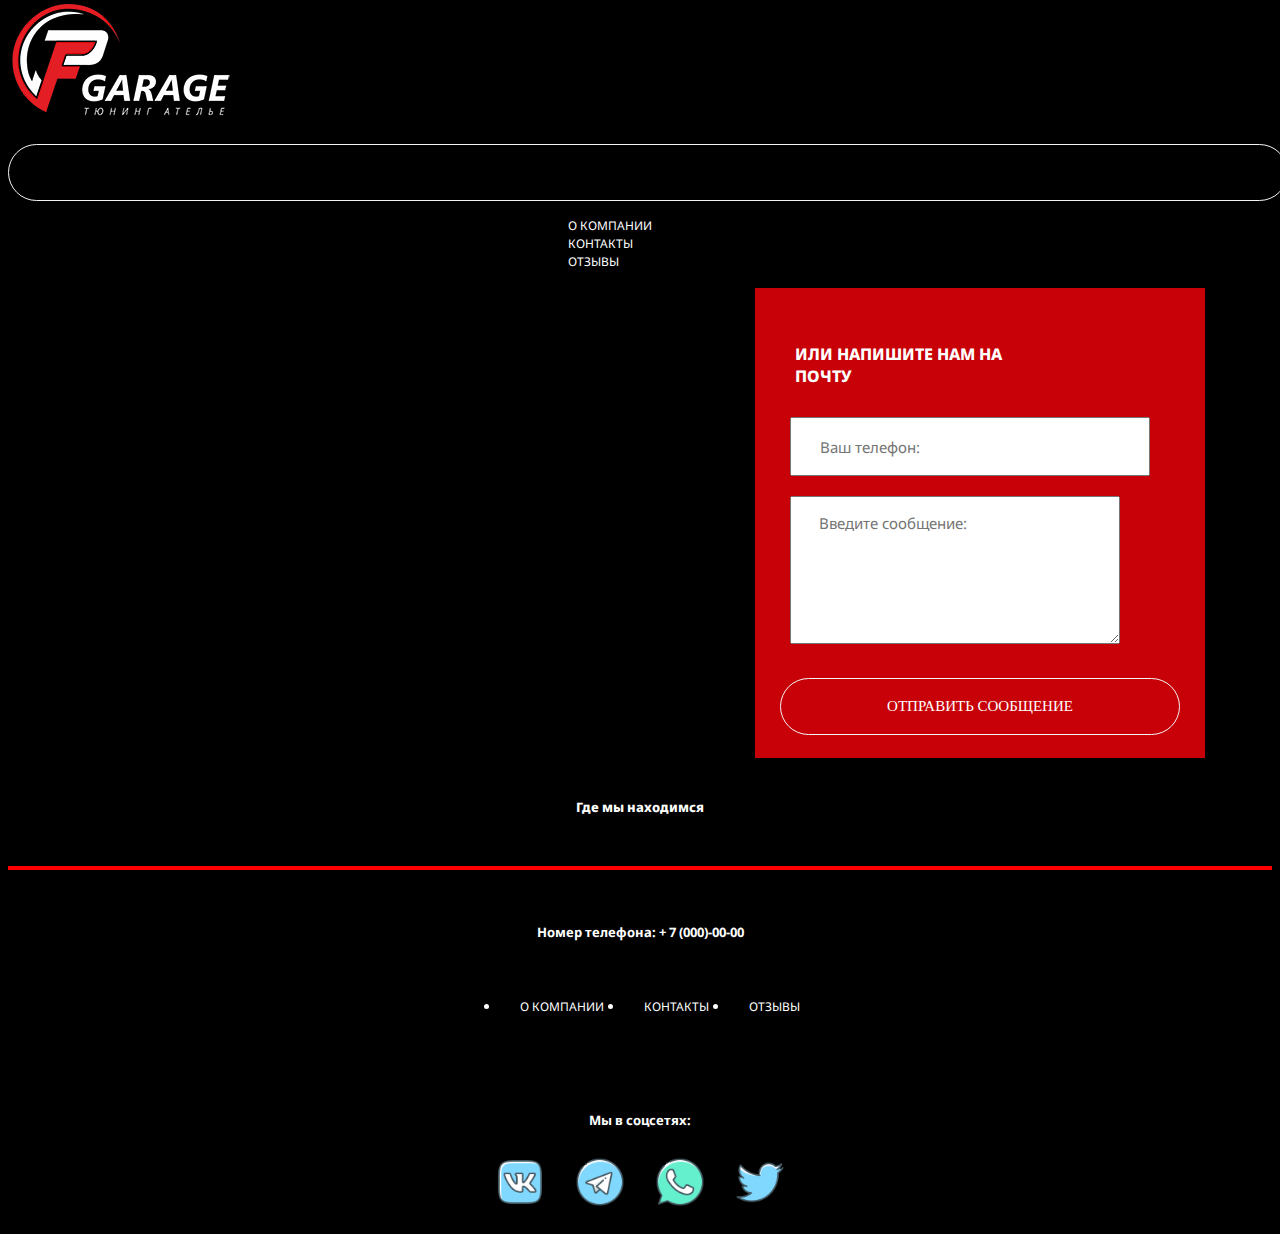
<file: HTML/contacts.html>
<!DOCTYPE html>
<html lang="en">
<head>
    <meta charset="UTF-8">
    <meta http-equiv="X-UA-Compatible" content="IE=edge">
    <meta name="viewport" content="width=device-width, initial-scale=1.0">
    <link href="https://cdn.jsdelivr.net/npm/bootstrap@5.3.0-alpha1/dist/css/bootstrap.min.css" rel="stylesheet" integrity="sha384-GLhlTQ8iRABdZLl6O3oVMWSktQOp6b7In1Zl3/Jr59b6EGGoI1aFkw7cmDA6j6gD" crossorigin="anonymous">
    <link rel="stylesheet" href="../CSS/style.css">
    <link rel="shortcut icon" href="./assets/icons/62959hammerandwrench_109289.png" type="image/x-icon">
    <title>Fgarage</title>
</head>
<body>
  <header class="header-wrapper__header">
    <div class="container">
        <div class="header_wrapper">
            <div>
              <nav class="navbar navbar-expand-lg"> 
                <div class="container-fluid">
                  <a href="../index.html"><img class="logo" src="../assets/icons/logo.png" alt="картинка логотип"></a>
                  <button class="navbar-toggler" type="button" data-bs-toggle="collapse" data-bs-target="#navbarNav" aria-controls="navbarNav" aria-expanded="false" aria-label="Toggle navigation">
                    <span class="navbar-toggler-icon"></span>
                  </button>
                  <div class="collapse navbar-collapse links" id="navbarNav">
                    <ul class="navbar-nav navbar-collapse__links">
                      <li class="nav-item">
                        <a class="nav-link link" aria-current="page" href="../HTML/company.html">О КОМПАНИИ</a>
                      </li>
                      <li class="nav-item">
                        <a class="nav-link link" href="../HTML/contacts.html">КОНТАКТЫ</a>
                      </li>
                      <li class="nav-item">
                        <a class="nav-link link" href="../HTML/reviews.html">ОТЗЫВЫ</a>
                      </li>
                    </ul>
                  </div>
                </div>
              </nav>
            </div>
        </div>
    </div>
</header>
<main>
      <section>
          <div class="container">
          <div>
              <h2 class="headings">Контактная информация</h2>
              <div class=" shadow p-3 mb-5 bg-body-tertiary rounded section">
                <div class="headings-icon">
                  <p class="headings__texte">ХОТИТЕ ПОЛУЧИТЬ КОНСУЛЬТАЦИЮ - ЗВОНИТЕ</p>
                  <div class="consultation-headings__icon headings-headings__texte">
                     <img class="consultation__icon" src="../assets/icons/057phonecall_99921.png" alt="картинка">
                     <p>+7 (000) 00 00</p>
                  </div>
                </div>
                <div class="headings-texte"> 
                    <p class="headings__texte">ВСЕГДА РАДЫ ВИДЕТЬ ВАС ПО АДРЕСУ</p>
                    <div class="headings-headings__texte">
                       <div class="consultation-headings__icon">
                        <img class="consultation__icon" src="../assets/icons/direction_gps_location_map_maps_navigation_pin_icon_123198.png" alt="картинка">
                        <p>Крым, г. Симферополь, ул. Артиллерийская , 92</p>
                    </div>
                    <div class="consultation-headings__icon consultation-headings">
                        <img class="consultation__icon" src="../assets/icons/clock_hour_minute_second_time_timer_watch_icon_123193.png" alt="картинка">
                        <div>
                          <p>График работы:</p>
                          <p class="consultation-icon__texte">пн-пт, с 9:00 до 19:00 сб с 10:00 до 17:00</p>
                        </div>
                    </div>
                    <div class="consultation-headings__icon consultation__headings">
                        <img class="consultation__icon" src="../assets/icons/comment-white-oval-bubble_icon-icons.com_73613.png" alt="картинка">
                        <p class="">Мы в соцсетях:  <a href="https://vk.com/im?peers=c3_396058473_c10_c11_480862784_548518559"><img class="consultation__icon consultation-icon" src="../assets/icons/vk_social_network_interaction_communication_social_media_icon_196628.png" alt="картинка"></a><a href="https://www.instagram.com/accounts/login"><img class="consultation__icon consultation-icon" src="../assets/icons/instagram_social_media_communication_interaction_social_network_icon_196626.png" alt="картинка"></a></p>
                    </div>
                    </div>
                </div>
                <div class="mail">
                    <div class="mail-heading">
                      <p class="mail-headings__texte">ИЛИ НАПИШИТЕ НАМ НА ПОЧТУ</p>
                      <div>
                        <form>
                          <input class="mail-headings__form" type="text" placeholder="Ваш телефон:">
                          <textarea class="mail-headings-form" cols="50" rows="2" placeholder="Введите сообщение:"></textarea>
                            <button>ОТПРАВИТЬ СООБЩЕНИЕ</button>
                        </form>
                      </div>
                    </div>
                </div>
              </div>
            </div>
        </div>
        </section>
        <section>
            <div class="container">
                <div>
                  <h2>Где мы находимся</h2>
                  <div>
                    <script async src="https://api-maps.yandex.ru/services/constructor/1.0/js/?um=constructor%3Aab368919a0e88b6e74b6ab382df0fccefbf83f051407f49615639445ade03632&amp;width=100%25&amp;height=400&amp;lang=ru_RU&amp;scroll=true"></script>
                  </div>
                </div>
              </div>
        </section>
</main>
<footer>
            <div class="container">
              <div class="footer">
                <h3 class="phone"> Номер телефона: + 7 (000)-00-00</h3>
                <div class="footer__links">
                  <ul class="navbar-nav">
                    <div class="footer__link">
                    <li class="nav-item">
                      <a class="nav-link link" aria-current="page" href="../HTML/company.html">О КОМПАНИИ</a>
                    </li>
                    <li class="nav-item">
                      <a class="nav-link link" href="../HTML/contacts.html">КОНТАКТЫ</a>
                    </li>
                    <li class="nav-item">
                      <a class="nav-link link" href="../HTML/reviews.html">ОТЗЫВЫ</a>
                    </li>
                  </div>
                  </ul> 
                </div>
                  </div>
                    <h3 class="phone">Мы в соцсетях:</h3>
                    <div class="icons">
                      <a href="https://vk.com/"><img class="icon" src="../assets/icons/logo_vk_vkontakte_icon_143187.png" alt="иконка"></a>
                      <a href="https://web.telegram.org/"><img class="icon" src="../assets/icons/logo_telegram_airplane_air_plane_paper_airplane_icon_143170.png" alt="иконка"></a>
                      <a href="https://web.whatsapp.com/%F0%9F%8C%90/i"><img class="icon" src="../assets/icons/logo_whatsapp_telephone_handset_icon_143174.png" alt="иконка"></a>
                      <a href="https://hca.twimg.com/ru/using-twitter/create-twitter-account"><img class="icon" src="../assets/icons/logo_twitter_bird_icon_143203.png" alt="иконка"></a>
                    </div>
                </div>
    </footer>
    <script src="https://cdn.jsdelivr.net/npm/bootstrap@5.3.0-alpha1/dist/js/bootstrap.bundle.min.js" integrity="sha384-w76AqPfDkMBDXo30jS1Sgez6pr3x5MlQ1ZAGC+nuZB+EYdgRZgiwxhTBTkF7CXvN" crossorigin="anonymous"></script>
</body>
</html>
</file>
<file: CSS/style.css>
@import url('https://fonts.googleapis.com/css2?family=Noto+Sans&family=Roboto+Slab:wght@500&display=swap');
*{
    font-family: Noto Sans;
    font-size: 13px;
}
body{
    background-color: black;
}
.logo{
    width: 225px;
    height: 120px;
}
.header-wrapper__header{
    position: fixed;   top: 0;   z-index: 9999;   width: 100%;   background-color: #000000;
}
.links{
    margin: 0px 0px 0px 500px;
}
@media screen and (max-width: 992px){
    .links{
        margin: 0px 0px 0px 150px;
    }
}
.link{
    list-style: none;
    font-size: 12px;
    color: #ffffff;
    text-decoration: none;
    margin: 0px 20px; 
}
.link:hover{
    text-decoration: underline;
    text-underline-offset: 20px;
    color: rgb(255, 0, 0);
    transition: width 0.5s; 
}
.carousel{
    margin-top: 0px;
}
.image-slider{
   position: relative;
}
.text-slider{
    color: #FFF;
    font-size: 50px;
    font-weight: normal;
    font-family: Roboto Slab;
    text-transform: uppercase;
    line-height: 1.2;
    text-align: left;
    margin-top: 41px;
    text-shadow: -3px 3px 0px #ff1d25;
    position: absolute;
    top: 350px;
    left: 100px;
    width: 100%;
    margin: 0 auto;
    width: 900px;
    height: 50px;

}
@media screen and (max-width: 768px){
    .text-slider {
        font-size: 30px;
        top: 300px;
        left: 20px;
        width: 600px;
    }     
}
h2{
    color: #ffffff;
    font-weight: 800;
    text-align: center;
    margin: 40px 0px;
}
.img{
    width: 400px;
    height: 300px;
    opacity: 0.6;
}
.img:after{
    box-shadow: 2px 2px 2px 2px inset;
}
.text-bg-dark{
    width: 400px;
    height: 300px;
}
.imgs{
    height: 300px;
    margin: 10PX;
}
.services__work{
    display: flex;
    flex-wrap: wrap;
    justify-content: center;
}
.title{
    color: #ffffff;
    font-size: 20px;
    font-weight: normal;
    font-family: Roboto Slab;
    text-transform: uppercase;
    position: absolute;
    top: 10px;
    left: 11px;
    width: 370px;
    height: 300px;
}
footer{
    color: #FFFFFF;
}
.footer{
    margin: 50px 0px 0px 0px;
    padding: 40px;
    border-top: solid 4px red;
}
.footer__links{
    display: flex;
    justify-content: space-around;
}
.footer__link{
    display: flex;
    text-align: center;
    margin: 30px;
}
.phone{
    text-align: center;
}
.icons{
    display: flex;
    justify-content: center;
}
.icon{
    width: 50px;
    height: 50px;
    margin: 15px;
}
.headings{
    color: #ffffff;
    font-weight: 800;
    text-align: center;
    margin: 240px 0px 30px 0px;
}
.company{
    float: left;
    width: 572px;
    height: 477px;
    display: inline;
    float: left;
    margin-top: 13px;
    margin-right: 55px;
}
.subtitle{
    color: #ffffff;
    line-height: 31px;
    font-size: 20px;
    font-weight: 600;
}
.subtitle__title{
    color: #ffffff;
    font-size: 15px;
    margin: 30px 0px 0px 0px;
}
.tuning__company{
    display: flex;  
    padding: 40px 0px 0px 0px;
}
.tuning__reputation{
    display: flex;
    margin: 110px 0px 0px 0px ;
    align-items: center;
}
.tuning-reputation__subtitle{
    color: #ffffff;
    line-height: 31px;
    font-size: 20px;
    font-weight: 600;
    margin: 0px 60px 0px 0px;
}
.section{
    display: flex;
    flex-wrap: wrap;
    justify-content: center;
}
.consultation__icon{
    width: 25px;
    height: 25px;
    margin: 0px 10px 0px 0px;
}
.consultation-headings__icon{
    display: flex;
    width: 200px;
}
.consultation-headings{
    width: 170px;
}
.consultation-icon__texte{
    margin: -10px 0px;
}
.headings__texte{
    font-weight: 800;
    font-size: 14px;
    width: 300px;
}
.headings-headings__texte{
    margin: 30px 0px 0px 20px;
}
.consultation__headings{
    width: 300px;
    margin: 10px 0px;
}
.consultation-icon{
    margin: 0px 6px;
}
.mail{
    width: 400px;
    height: 400px;
    background-color: #c70107;
    color: #FFF;
    padding: 35px 25px;
    margin: 0px 0px 0px 40px;
}
.mail-headings__texte{
    font-weight: 800;
    font-size: 16px;
    width: 260px;
    margin: 0px 0px 20px 15px;
}
.mail-headings__form{
    width: 300px;
    height: 55px;
    font-size: 15px;;
    margin: 10px 10px;
    padding: 0px 28px;
}
.mail-headings-form{
    width: 300px;
    height: 100px;
    font-size: 15px;;
    margin: 10px 10px;
    padding: 16px 0px 30px 28px;
}
button{
    background: 0 0;
    width: 100%;
    height: 57px;
    border: 1.87px solid #f4f4f4;
    border-radius: 29px;
    margin-top: 20px;
    color: #fff;
    font-family: 'Gotham Pro';
    font-size: 15px;
    font-weight: 500;
    text-transform: uppercase;
    cursor: pointer;
}
.mail-heading{
    margin: 20px 0px;
}
.headings-texte{
    width: 300px;
    margin: 34px 0px;
}
.headings-icon{
    margin: 34px 40px 0px 0px;
}
.cards{
    width: 550px;
    height: 200px;
    margin: 20px;
}
.img-fluid{
    margin: 10px 0px 0px 7px;
    float: left;
}
.col-md-8{
    padding: 5px;
}
.reviews{
    display: flex;
    flex-wrap: wrap;
    width: auto;
    justify-content: center;
}
.img-fluid{
    width: 182px;
    height: 126px;
}
.SHOW{
    width: 300px;
}
.shows{
    display: flex;
    justify-content: center;
}
</file>
